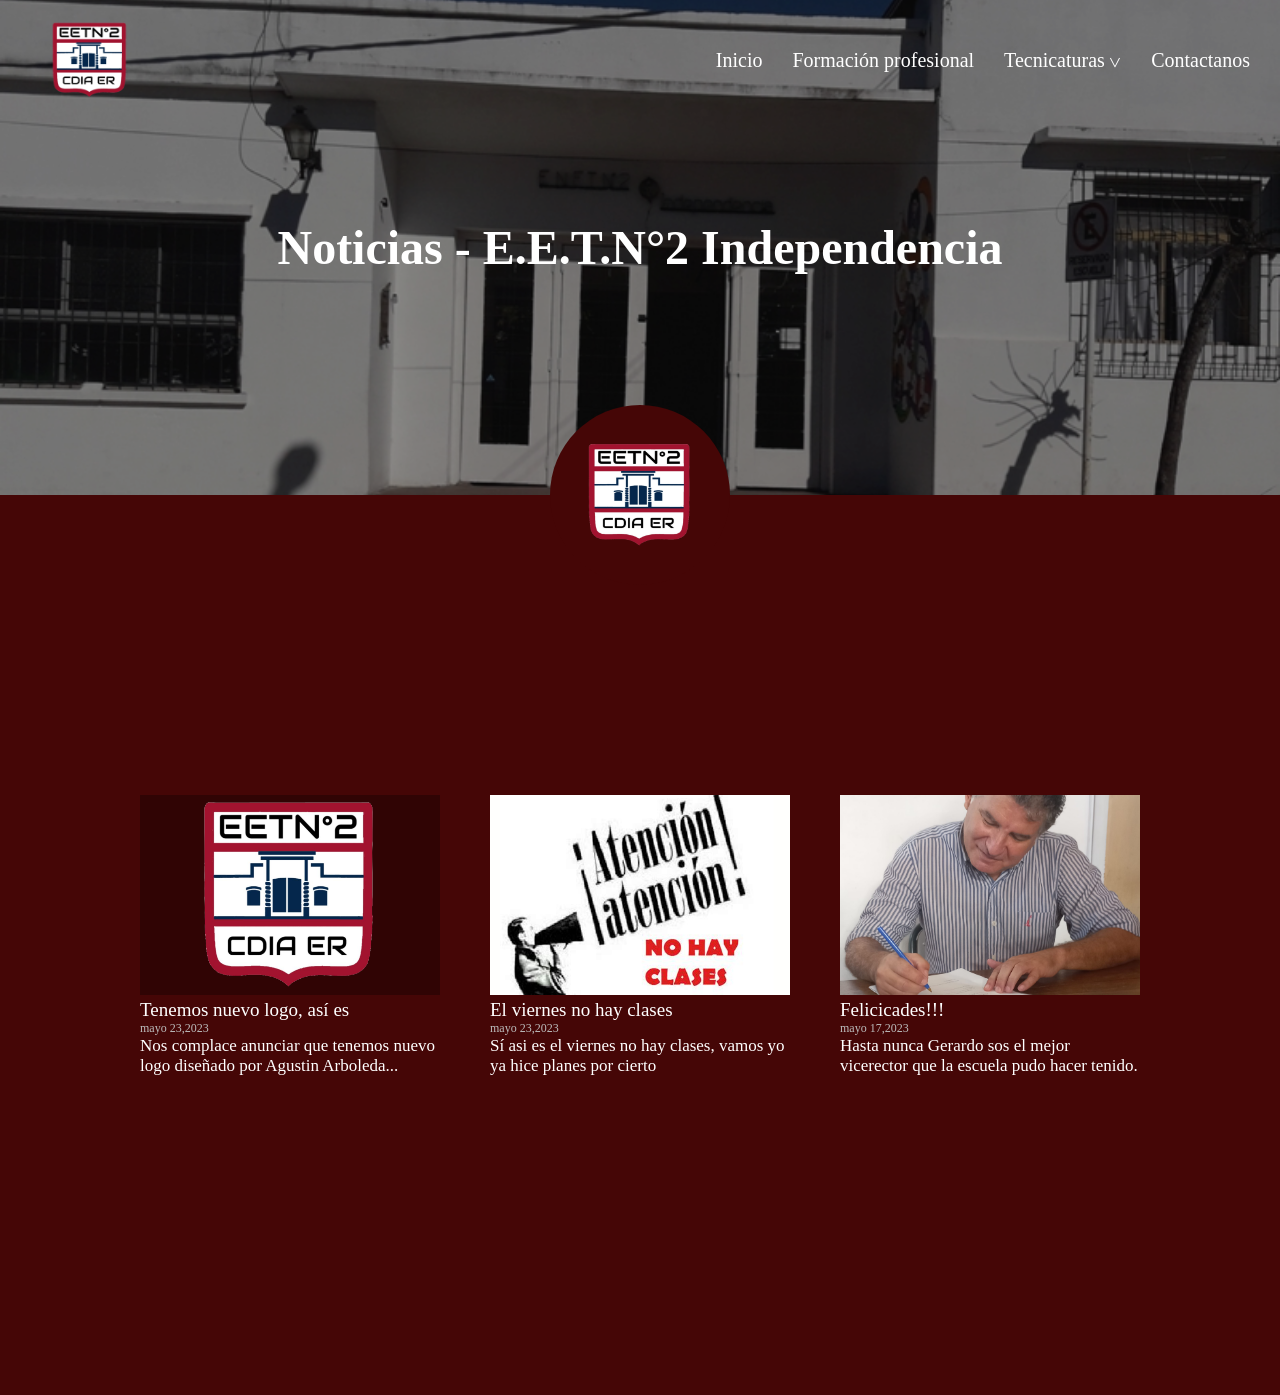
<file: public/news.html>
<!DOCTYPE html>
<html lang="en">
<head>
    <meta charset="UTF-8">
    <meta http-equiv="X-UA-Compatible" content="IE=edge">
    <meta name="viewport" content="width=device-width, initial-scale=1.0">
    <title>Noticias - E.E.T.N°2 Independencia</title>
    <link rel="stylesheet" href="../css/style.css">
</head>
<body>
    <!-- barra de navegación - escritorio -->
	<nav class="nav">
		<img style="width: 80px;height: 80px;" src="../icon-school.png" alt="">
		<ul class="nav__ul">
			<li class="nav__li"><a href="../index.html" class="nav__li-a">Inicio</a></li>
			<li class="nav__li"><a href="./fp.html" class="nav__li-a">Formación profesional</a></li>
			<li class="nav__li nav__li-tecnicaturas">
				<a class="nav__li-a" href="#">Tecnicaturas <p class="arrow-rotate">&#60</p></a>
				<ul  class="events-ul">
					<li class="events-ul__li"><a class="events-ul__li-a" href="./tecnicaturas/computacion.html">Computación</a></li>
					<li class="events-ul__li"><a class="events-ul__li-a" href="./tecnicaturas/admDeEmpresas.html">Adm. de Empresas</a></li>
					<li class="events-ul__li"><a class="events-ul__li-a" href="./tecnicaturas/gastronomia.html">Gastronomía</a></li>
				</ul>
			</li>
			<li class="nav__li"><a href="#" class="nav__li-a">Contactanos</a></li>
		</ul>
	</nav>
	<!-- barra de navegación - telefono -->
    <nav class="nav-responsive">
        <h1 class="nav__h1-responsive">E.E.T.N°2 "Independencia"</h1>
        <div class="nav-responsive__nav-btn"><i class="fa-solid fa-bars"></i><i class="fa-solid fa-x btn-x-nav" style="font-family: monospace;"></i></div>
        <ul class="nav__ul-responsive" id="navResponsive">
            <li class="nav__li-responsive"><a href="../index.html" class="nav__li-a-responsive">Inicio</a></li>
            <li class="nav__li-responsive"><a href="./fp.html" class="nav__li-a-responsive">Formación profesional</a></li>
            <li class="nav__li-responsive nav__li-tecnicaturas">
                <a class="nav__li-a-responsive" href="#">Tecnicaturas <p class="arrow-rotate">&#60</p></a>
            </li>
            <li class="nav__li-responsive"><a href="./incripcion.html" class="nav__li-a-responsive">Incripción 2023</a></li>
            <li class="nav__li-responsive"><a href="#" class="nav__li-a-responsive">Contactanos</a></li>
        </ul>
    </nav>
    <section class="section-two">
        <div class="container-text">
            <h1 class="container-text__h1">Noticias - E.E.T.N°2 Independencia</h1>
        </div>
        <div class="section-one__div-school">
            <img class="div-school__img" src="../icon-school.png" alt="">
        </div>
    </section>
    <section class="section-news">
		<div class="container-flex">
			<div class="card">
				<img class="card__img-news" src="../icon-school.png" style="object-fit: contain;" alt="">
				<p class="card__p-title card__p-news">Tenemos nuevo logo, así es</p>
				<p class="card__p-time card__p-news">mayo 23,2023</p>
				<p class="card__p-info card__p-news">Nos complace anunciar que tenemos nuevo logo diseñado por Agustin Arboleda...</p>
			</div>
			<div class="card">
				<img class="card__img-news" src="../img/news/no-hay-clases.png" alt="">
				<p class="card__p-title card__p-news">El viernes no hay clases</p>
				<p class="card__p-time card__p-news">mayo 23,2023</p>
				<p class="card__p-info card__p-news">Sí asi es el viernes no hay clases, vamos yo ya hice planes por cierto</p>
			</div>
            <div class="card">
				<img class="card__img-news" src="../img/news/img.jpg" alt="">
				<p class="card__p-title card__p-news">Felicicades!!!</p>
				<p class="card__p-time card__p-news">mayo 17,2023</p>
				<p class="card__p-info card__p-news">Hasta nunca Gerardo sos el mejor vicerector que la escuela pudo hacer tenido.</p>
			</div>
		</div>
	</section>
    <script src="../js/main.js" type="module"></script>
</body>
</html>
</file>
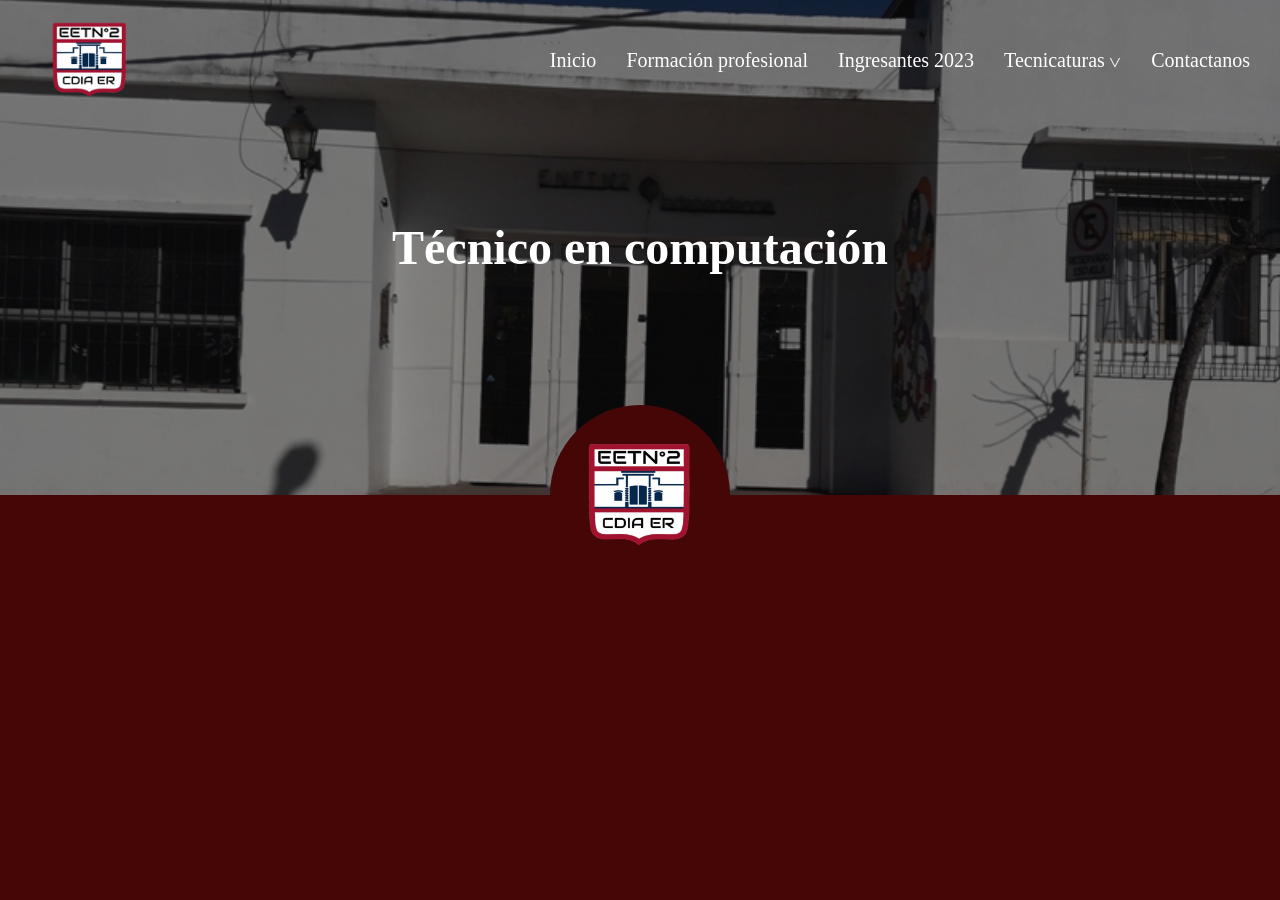
<file: public/tecnicaturas/admDeEmpresas.html>
<!DOCTYPE html>
<html lang="en">
<head>
    <meta charset="UTF-8">
    <meta http-equiv="X-UA-Compatible" content="IE=edge">
    <meta name="viewport" content="width=device-width, initial-scale=1.0">
    <title>Adm. de empresas - E.E.T.N°2 Independencia</title>
    <link rel="shortcut icon" href="../../icon-school.png" type="image/x-icon">
    <link rel="stylesheet" href="../../css/style.css">
</head>
<body>
    <nav class="nav">
		<img style="width: 80px;height: 80px;" src="../../icon-school.png" alt="">
		<ul class="nav__ul">
			<li class="nav__li"><a href="../../index.html" class="nav__li-a">Inicio</a></li>
			<li class="nav__li"><a href="../fp.html" class="nav__li-a">Formación profesional</a></li>
            <li class="nav__li"><a href="../incripcion.html" class="nav__li-a">Ingresantes 2023</a></li>
            <li class="nav__li nav__li-tecnicaturas">
				<a class="nav__li-a" href="#">Tecnicaturas <p class="arrow-rotate">&#60</p></a>
				<ul  class="events-ul">
					<li class="events-ul__li"><a class="events-ul__li-a" href="./computacion.html">Computación</a></li>
					<li class="events-ul__li"><a class="events-ul__li-a" href="./admDeEmpresas.html">Adm. de Empresas</a></li>
					<li class="events-ul__li"><a class="events-ul__li-a" href="./gastronomia.html">Gastronomía</a></li>
				</ul>
			</li>
			<li class="nav__li"><a href="#" class="nav__li-a">Contactanos</a></li>
		</ul>
	</nav>
	<!-- barra de navegación - telefono -->
		<nav class="nav-responsive">
			<h1 class="nav__h1-responsive">E.E.T.N°2 "Independencia"</h1>
			<div class="nav-responsive__nav-btn"><i class="fa-solid fa-bars"></i><i class="fa-solid fa-x btn-x-nav" style="font-family: monospace;"></i></div>
			<ul class="nav__ul-responsive" id="navResponsive">
				<li class="nav__li-responsive"><a href="../../index.html" class="nav__li-a-responsive">Inicio</a></li>
				<li class="nav__li-responsive"><a href="../fp.html" class="nav__li-a-responsive">Formación profesional</a></li>
				<li class="nav__li-responsive"><a href="../incripcion.html" class="nav__li-a-responsive">Ingresantes 2023</a></li>
				<li class="nav__li-responsive"><a href="#" class="nav__li-a-responsive">Contactanos</a></li>
			</ul>
		</nav>
		<section class="section-one">
			<div class="container-text">
				<h1 class="container-text__h1">Técnico en computación</h1>
			</div>
			<div class="section-one__div-school">
				<img class="div-school__img" src="../../icon-school.png" alt="">
			</div>
		</section>
        <script src="../../js/main.js" type="module"></script>
</body>
</html>
</file>
<file: css/style.css>
@charset "UTF-8";
* {
  margin: 0;
  padding: 0;
  box-sizing: border-box;
  font-family: "Oswald";
  color: white;
  scroll-behavior: smooth;
  -webkit-tap-highlight-color: rgba(0, 0, 0, 0);
}

body::-webkit-scrollbar {
  width: 12px;
}

body::-webkit-scrollbar-track {
  background: rgb(69, 6, 6);
}

body::-webkit-scrollbar-thumb {
  background: rgb(104, 34, 34);
  border-radius: 10px;
  border: 1px solid rgb(69, 6, 6);
}

.nav {
  position: absolute;
  top: 0px;
  width: 100%;
  display: flex;
  justify-content: flex-end;
  align-items: center;
  background: transparent;
  padding: 10px 15px;
  height: 120px;
  z-index: 1000;
}
.nav img {
  position: absolute;
  left: 50px;
  cursor: pointer;
}
.nav .nav__ul {
  display: flex;
  align-items: center;
  justify-content: center;
  list-style: none;
  margin-right: 0px;
  position: absolute;
}
.nav .nav__ul .nav__li .nav__li-a {
  font-size: 20px;
  padding: 20px 15px;
  color: white;
  text-decoration: none;
  -webkit-user-select: none;
     -moz-user-select: none;
          user-select: none;
  display: flex;
  gap: 5px;
  transition: color 0.1s ease-in;
}
.nav .nav__ul .nav__li .nav__li-a .arrow-rotate {
  transform: translateY(2px) rotate(-90deg);
}
.nav .nav__ul .nav__li .events-ul {
  display: none;
  position: absolute;
  flex-direction: column;
  z-index: 20;
  width: -moz-max-content;
  width: max-content;
  height: -moz-max-content;
  height: max-content;
  list-style: none;
  background: rgb(116, 10, 10);
  border: 1px solid black;
  opacity: 0.4;
}
.nav .nav__ul .nav__li .events-ul .events-ul__li {
  z-index: 10000;
  padding: 15px 20px;
  border: 1px solid transparent;
}
.nav .nav__ul .nav__li .events-ul .events-ul__li .events-ul__li-a {
  color: inherit;
  padding: 15px 20px;
  width: -moz-max-content;
  width: max-content;
  text-decoration: none;
}
.nav .nav__ul .nav__li .events-ul__li:hover {
  background: white;
  color: rgb(69, 6, 6);
  border: 1px solid rgb(69, 6, 6);
}
.nav .nav__ul .nav__li:hover > .events-ul {
  display: flex;
}
.nav .nav__ul .nav__li:hover > .nav__li-a,
.nav .nav__ul .nav__li:hover > .nav__li-a p {
  color: rgb(131, 11, 11);
}

.nav-responsive {
  display: none;
  height: 60px;
  width: 100%;
  align-items: center;
  background: transparent;
  position: absolute;
  z-index: 10000;
  border-bottom: 2px solid transparent;
}
.nav-responsive .btn-x-nav {
  display: none;
}
.nav-responsive .nav__h1-responsive {
  font-size: 17px;
  left: 20px;
  color: white;
  -webkit-user-select: none;
     -moz-user-select: none;
          user-select: none;
  cursor: pointer;
}
.nav-responsive .nav__ul-responsive {
  display: flex;
  align-items: center;
  justify-content: center;
  transform: translateX(-100%);
  list-style: none;
  position: absolute;
  flex-direction: column;
  top: 60px;
  width: 100%;
}
.nav-responsive .nav__ul-responsive .nav__li-responsive {
  width: 100%;
  text-align: center;
}
.nav-responsive .nav__ul-responsive .nav__li-responsive .nav__li-a-responsive {
  font-size: 20px;
  padding: 20px 15px;
  color: white;
  text-decoration: none;
  -webkit-user-select: none;
     -moz-user-select: none;
          user-select: none;
  text-align: center;
  display: flex;
  gap: 5px;
}
.nav-responsive .nav__ul-responsive .nav__li-responsive .nav__li-a-responsive .arrow-rotate {
  transform: translateY(2px) rotate(-90deg);
}
.nav-responsive .nav__ul-responsive .nav__li-responsive:active {
  background: rgba(255, 255, 255, 0.1);
}
.nav-responsive .toogle-nav {
  transform: translateX(0);
  transition: transform 0.5s ease-in-out;
}

.section-school {
  width: 100%;
  height: 100vh;
  background-image: url("../img/welcome/section-school.jpg");
  background-position-y: center;
  background-position-x: center;
  background-repeat: no-repeat;
}
.section-school .container-text {
  background: rgba(0, 0, 0, 0.7);
  width: 100%;
  height: 100%;
  display: flex;
  align-items: center;
  justify-content: center;
  flex-direction: column;
  text-align: center;
  font-family: "Oswald", serif;
  font-weight: 600;
  text-transform: uppercase;
}
.section-school .container-text h1 {
  font-size: 50px;
}
.section-school .container-text p {
  font-family: monospace;
  font-size: 50px;
  border-bottom: 1px solid white;
}

.div-incribirse {
  position: absolute;
  bottom: 50px;
  margin: auto;
  background: rgba(0, 0, 0, 0.7);
  outline: none;
  border: none;
  border-radius: 9px;
  cursor: pointer;
  padding: 10px;
  text-decoration: none;
}
.div-incribirse p {
  border: none !important;
  transition: color 0.5s ease;
}

.div-incribirse:hover > p {
  color: rgb(69, 6, 6);
}

.widget {
  position: fixed;
  transform: translate(0, 120px);
  z-index: 1000;
  bottom: 15px;
  right: 15px;
  width: 60px;
  height: 60px;
  border-radius: 100%;
  background: rgb(33, 165, 19);
  display: flex;
  align-items: center;
  justify-content: center;
  transition: 0.5s ease;
}
.widget i {
  color: #fff;
  font-size: 40px;
}

.widget-scroll-animation {
  transform: translate(0, 0);
}

/* diseño de la seccion de informacion de las tecnicaturas */
body {
  background: rgb(69, 6, 6);
}

.section-one {
  background: url("../../img/banner.jpg") center center/cover;
  height: 55vh;
  width: 100%;
  position: relative;
  display: flex;
  justify-content: center;
}
.section-one .container-text {
  background: rgba(20, 20, 20, 0.4);
  width: 100%;
  height: 100%;
  display: flex;
  align-items: center;
  justify-content: center;
}
.section-one .container-text__h1 {
  font-size: 3em;
  text-align: center;
}
.section-one__div-school {
  transform: translateY(50%);
  width: -moz-max-content;
  width: max-content;
  height: -moz-max-content;
  height: max-content;
  display: inline-block;
  padding: 35px;
  border-radius: 100%;
  background: rgb(69, 6, 6);
  position: absolute;
  display: flex;
  align-items: center;
  justify-content: center;
  bottom: 0;
  margin: auto;
}
.section-one__div-school .div-school__img {
  width: 110px;
  height: 110px;
  display: flex;
  align-items: center;
  justify-content: center;
}

.article {
  padding: 10px;
  margin: 100px 0px;
  width: 90%;
  height: -moz-max-content;
  height: max-content;
  margin: 100px auto;
}
.article__h1 {
  color: #fff;
  font-family: "Oswald";
  font-size: 40px;
  margin: 10px 0px;
}
.article__p {
  font-family: "Times New Roman";
  font-size: 20px;
}
.article__p ul {
  margin-left: 30px;
}

@media only screen and (max-width: 500px) {
  .card-one {
    width: 100vw;
    padding: 0;
    margin: 0;
  }
  .card-one .container-cards {
    width: 100%;
    max-height: -moz-max-content;
    max-height: max-content;
  }
  .card-one .container-cards .container-card {
    width: inherit;
  }
  .card-one .container-cards .container-card .card {
    width: inherit;
  }
}
.container-cards {
  display: flex;
  flex-wrap: wrap;
  gap: 100px;
  margin: auto;
  justify-content: center;
  align-items: center;
}
.container-cards .card {
  margin-top: 20px;
  border-radius: 10px;
  background: rgba(255, 255, 255, 0.1);
  -webkit-backdrop-filter: blur(5px);
  backdrop-filter: blur(5px);
  display: flex;
  flex-direction: column;
  height: 100%;
  width: 280px;
  text-align: start;
  justify-content: center;
  align-items: center;
  overflow: hidden;
}
.container-cards .card .card__img {
  border-radius: 8px 8px 0px 0px;
  max-width: 100%;
  max-height: 280px;
}
.container-cards .card .card__h2 {
  padding: 3px 5px;
  border-bottom: 2px solid rgb(69, 6, 6);
  width: 100%;
  text-align: center;
  color: white;
  font-family: "Oswald";
}
.container-cards .card .container-info {
  width: 100%;
  height: 240px;
  overflow: hidden;
}
.container-cards .card .container-info .card__p {
  padding: 10px;
  color: whitesmoke;
  font-weight: bold;
  width: 100%;
  height: 100%;
  font-family: "Times New Roman";
}
.container-cards .card .card__a {
  text-decoration: none;
}
.container-cards .card .card__a .card__a-button {
  margin: 10px 0px;
  border: none;
  padding: 10px 20px;
  display: inline-block;
  font-size: 15px;
  font-weight: 600;
  width: 120px;
  text-transform: uppercase;
  cursor: pointer;
  background: white;
  color: rgb(69, 6, 6);
  transform: skew(-21deg);
}
.container-cards .card .card__a .card__a-button span {
  font-family: "Times New Roman";
  color: inherit;
  display: inline-block;
  transform: skew(21deg);
}
.container-cards .card .card__a .card__a-button::before {
  content: "";
  position: absolute;
  top: 0;
  bottom: 0;
  right: 100%;
  left: 0%;
  background: rgb(69, 6, 6);
  opacity: 0;
  z-index: -1;
  transition: all 0.3s;
}
.container-cards .card .card__a .card__a-button:hover {
  color: #fff;
}
.container-cards .card .card__a .card__a-button:hover::before {
  left: 0;
  right: 0;
  opacity: 1;
}
.container-cards .card .card__a:hover {
  text-decoration: underline;
}

body {
  background: rgb(69, 6, 6);
}

.section-two {
  background: url("../../img/banner.jpg") center center/cover;
  height: 55vh;
  width: 100%;
  position: relative;
  display: flex;
  justify-content: center;
}
.section-two .container-text {
  background: rgba(20, 20, 20, 0.4);
  width: 100%;
  height: 100%;
  display: flex;
  align-items: center;
  justify-content: center;
}
.section-two .container-text__h1 {
  font-size: 3em;
  text-align: center;
}
.section-two__div-school {
  transform: translateY(50%);
  width: -moz-max-content;
  width: max-content;
  height: -moz-max-content;
  height: max-content;
  display: inline-block;
  padding: 35px;
  border-radius: 100%;
  background: rgb(69, 6, 6);
  position: absolute;
  display: flex;
  align-items: center;
  justify-content: center;
  bottom: 0;
  margin: auto;
}
.section-two__div-school .div-school__img {
  width: 110px;
  height: 110px;
  display: flex;
  align-items: center;
  justify-content: center;
}

.section-news {
  display: flex;
  flex-direction: column;
  justify-content: space-evenly;
  width: 90%;
  min-height: 100vh;
  padding: 10px;
  margin: auto;
  gap: 50px;
}
.section-news h5 {
  font-size: 40px;
  text-align: center;
  font-family: "Oswald";
}
.section-news .container-flex {
  display: flex;
  flex-wrap: wrap;
  justify-content: center;
  align-items: center;
  width: 100%;
  max-height: -moz-max-content;
  max-height: max-content;
  gap: 50px;
}
.section-news .container-flex .card {
  width: 300px;
  height: 300px;
}
.section-news .container-flex .card .card__img-news {
  width: 100%;
  height: 200px;
  background: rgba(0, 0, 0, 0.3);
  -o-object-fit: cover;
     object-fit: cover;
}
.section-news .container-flex .card .card__p-title {
  font-size: 19px;
}
.section-news .container-flex .card .card__p-time {
  color: rgb(188, 188, 188);
  font-size: 12px;
}
.section-news .container-flex .card .card__p-info {
  height: 55px;
  font-size: 17px;
  overflow: hidden;
}
.section-news__a-info {
  text-decoration: none;
  padding: 10px 30px;
  width: -moz-max-content;
  width: max-content;
  margin: 20px auto;
  background: rgba(255, 255, 255, 0.1);
  transition: background 0.2s ease;
}
.section-news__a-info:hover {
  background: rgba(255, 255, 255, 0.4);
}

@media only screen and (max-width: 650px) {
  .section-news {
    width: 100%;
  }
  .section-news .container-flex {
    width: inherit;
  }
  .section-news .container-flex .card {
    width: inherit;
  }
}
.card-one,
.section-fp {
  padding: 30px;
  width: 100%;
  height: -moz-max-content;
  height: max-content;
  display: flex;
  flex-direction: column;
  background: rgb(69, 6, 6);
}
.card-one .card__h1,
.section-fp .card__h1 {
  color: whitesmoke;
  margin: auto;
  font-family: "Oswald", sans-serif;
  font-size: 40px;
}

.card-one {
  text-align: center;
}
.card-one .card__p-subtitle {
  font-size: 25px;
}

.section-basic-cycle {
  display: flex;
  flex-direction: column;
  align-items: center;
  justify-content: center;
  gap: 10px;
  width: 100%;
  height: 100vh;
  position: relative;
  background: url("../img/img-basic-cycle/img1.jpg") no-repeat center center/cover;
  animation: cambiarImagen 20s infinite alternate ease;
}
.section-basic-cycle .bg-color {
  display: flex;
  flex-direction: column;
  justify-content: center;
  align-items: center;
  gap: 20px;
  background: rgba(0, 0, 0, 0.4);
  width: 100%;
  height: 100%;
  position: absolute;
}
.section-basic-cycle__h4 {
  text-align: center;
  font-size: 70px;
  position: relative;
}
.section-basic-cycle__div-age {
  display: flex;
  width: 100%;
  align-items: center;
  justify-content: center;
  gap: 20px;
  position: relative;
}
.section-basic-cycle__div-age .section-basic-cycle__p-age {
  font-size: 40px;
  font-family: monospace;
  -webkit-user-select: none;
     -moz-user-select: none;
          user-select: none;
  background: rgba(0, 0, 0, 0.6);
  padding: 40px;
  cursor: pointer;
  background: rgba(0, 0, 0, 0.3);
  -webkit-backdrop-filter: blur(2px);
  backdrop-filter: blur(2px);
  border: 1.5px solid rgba(0, 0, 0, 0.3);
}
.section-basic-cycle__h5 {
  font-size: 30px;
  position: relative;
  text-align: center;
}
.section-basic-cycle__p-info {
  text-align: justify;
  padding: 10px;
  width: 70%;
  position: relative;
  background: rgba(0, 0, 0, 0.3);
  -webkit-backdrop-filter: blur(5px);
  backdrop-filter: blur(5px);
  border: 1.5px solid rgba(0, 0, 0, 0.3);
}

@media only screen and (max-width: 980px) {
  .section-basic-cycle__div-age {
    flex-direction: column;
  }
}
@media only screen and (max-width: 500px) {
  .section-basic-cycle__p-info {
    width: 70%;
  }
}
@media only screen and (max-width: 1120px) {
  .nav .nav__ul .nav__li .nav__li-a {
    font-size: 17px;
  }
  .section-school {
    z-index: 100;
  }
  .section-school .container-text p {
    font-size: 30px;
  }
  .section-school .container-text h1 {
    font-size: 35px;
  }
}
@media only screen and (max-width: 900px) and (min-width: 700px) {
  .nav__ul {
    padding: 10px;
  }
  .nav__ul .nav__li a {
    font-size: 12px;
  }
}
@media only screen and (max-width: 950px) {
  .section-school {
    background: url("../../img/banner.jpg") no-repeat center center/cover;
  }
  .section-school .container-text {
    background: none;
  }
  .nav {
    display: none;
  }
  .div-incribirse {
    display: none;
  }
  .nav-responsive {
    display: flex;
  }
  .nav-responsive .nav__h1-responsive {
    position: absolute;
    left: 20px;
  }
  .nav-responsive .nav-responsive__nav-btn {
    position: absolute;
    color: white;
    right: 20px;
    font-size: 26px;
    cursor: pointer;
  }
  .nav-responsive .nav-responsive__nav-btn i:nth-child(2) {
    font-size: 30px;
  }
  .nav-responsive .nav-responsive__nav-btn:active {
    -webkit-user-select: none;
       -moz-user-select: none;
            user-select: none;
    background: none;
    -webkit-tap-highlight-color: rgba(0, 0, 0, 0);
  }
  .nav-responsive .nav__ul-responsive {
    display: flex;
    background: rgb(69, 6, 6);
    height: calc(100vh - 60px);
    flex-direction: column;
    justify-content: flex-start;
  }
  .nav-responsive .nav__ul-responsive .nav__li-responsive {
    z-index: 1000;
  }
  .nav-responsive .nav__ul-responsive .nav__li-responsive .nav__li-a-responsive {
    padding: 20px;
    width: 100%;
    -webkit-tap-highlight-color: rgba(0, 0, 0, 0);
  }
}
@media only screen and (max-width: 600px) {
  .nav-responsive .nav__ul-responsive {
    height: calc(100vh - 60px);
    border-bottom: 1px solid black;
  }
}
@media only screen and (max-width: 800px) {
  .section-school .container-text p {
    font-size: 25px;
  }
  .section-school .container-text h1 {
    font-size: 25px;
  }
}
@media only screen and (max-width: 340px) {
  .nav-responsive .nav__h1-responsive {
    font-size: 15px;
  }
}
@keyframes aparecer {
  0% {
    opacity: 0.4;
  }
  100% {
    opacity: 1;
  }
}
@keyframes rotate {
  0% {
    transform: rotate(0deg);
  }
  100% {
    transform: rotate(-90deg);
  }
}
@keyframes cambiarImagen {
  0% {
    background: url("../img/img-basic-cycle/img1.jpg") no-repeat center center/cover;
  }
  25% {
    background: url("../img/img-basic-cycle/img2.jpg") no-repeat center center/cover;
  }
  50% {
    background: url("../img/img-basic-cycle/img3.jpg") no-repeat center center/cover;
  }
  75% {
    background: url("../img/img-basic-cycle/img4.jpg") no-repeat center center/cover;
  }
  100% {
    background: url("../img/img-basic-cycle/img5.jpg") no-repeat center center/cover;
  }
}/*# sourceMappingURL=style.css.map */
</file>
